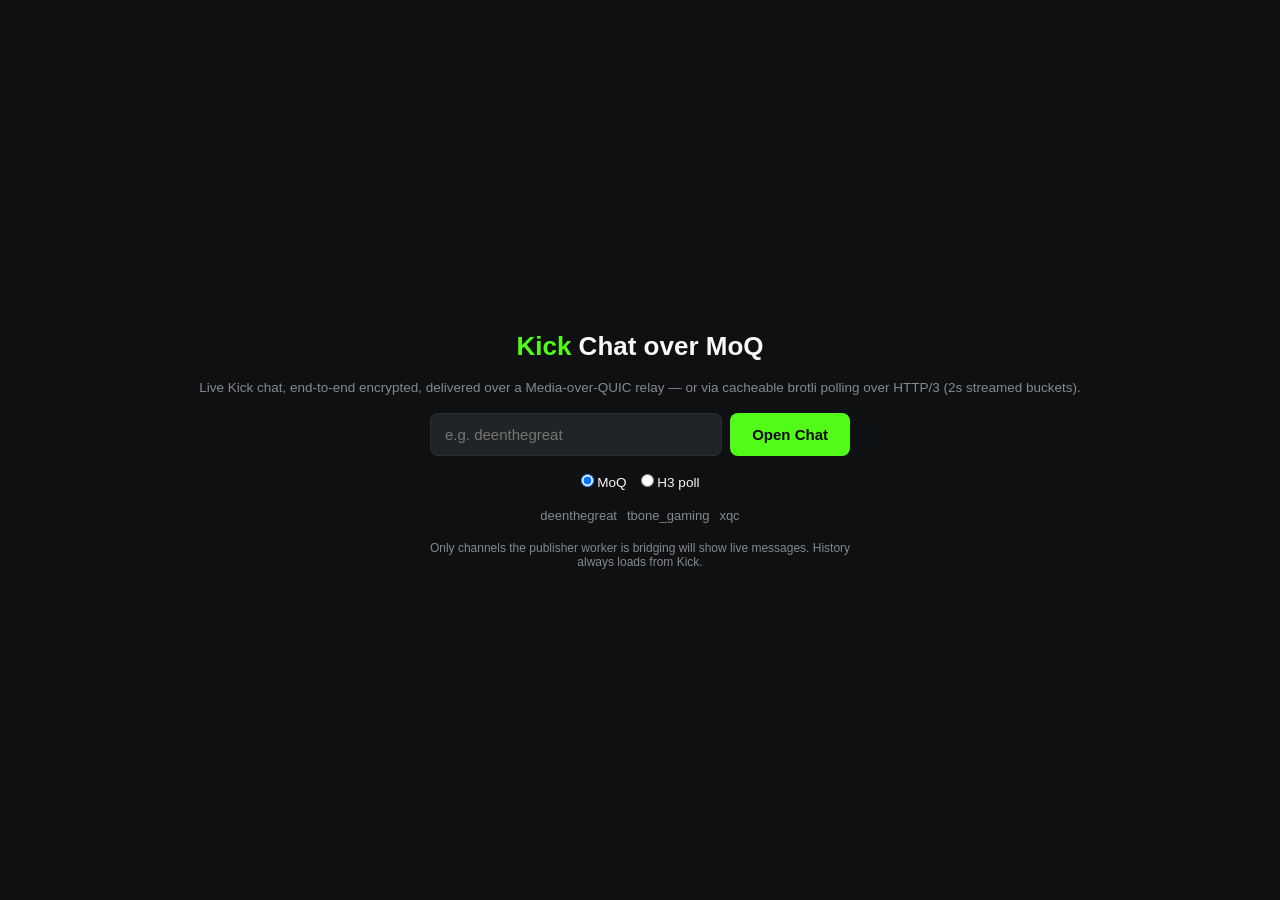
<file: index.html>
<!DOCTYPE html>
<html lang="en">
<head>
  <meta charset="UTF-8" />
  <meta name="viewport" content="width=device-width, initial-scale=1.0" />
  <title>Kick Chat over MoQ</title>
  <link rel="stylesheet" href="./style.css" />
  <link rel="icon" href="data:image/svg+xml,<svg xmlns='http://www.w3.org/2000/svg' viewBox='0 0 100 100'><rect width='100' height='100' rx='16' fill='%2353fc18'/><text x='50' y='72' font-size='64' font-weight='bold' text-anchor='middle' font-family='Arial' fill='%23000'>K</text></svg>" />
</head>
<body>
  <!-- Landing (shown when no ?channel= / #slug) -->
  <div id="landing" class="landing hidden">
    <h1><em>Kick</em> Chat over MoQ</h1>
    <p>Live Kick chat, end-to-end encrypted, delivered over a Media-over-QUIC relay — or via cacheable brotli polling over HTTP/3 (2s streamed buckets).</p>
    <form id="go">
      <input id="slug" type="text" placeholder="e.g. deenthegreat" autofocus autocomplete="off" spellcheck="false" />
      <button type="submit">Open Chat</button>
    </form>
    <div class="examples" style="gap:14px">
      <label style="cursor:pointer"><input type="radio" name="via" value="moq" checked /> MoQ</label>
      <label style="cursor:pointer"><input type="radio" name="via" value="poll" /> H3 poll</label>
    </div>
    <div class="examples">
      <a data-slug="deenthegreat">deenthegreat</a>
      <a data-slug="tbone_gaming">tbone_gaming</a>
      <a data-slug="xqc">xqc</a>
    </div>
    <p style="font-size:12px;max-width:440px;text-align:center">Only channels the publisher worker is bridging will show live messages. History always loads from Kick.</p>
  </div>

  <!-- Chat viewer (shown when a slug is present) -->
  <div id="app" class="hidden">
    <header id="chat-header">
      <span class="header-spacer"></span>
      <h1>Chat <span style="color:#53fc18;font-size:11px;vertical-align:2px">MoQ</span></h1>
      <button class="icon-btn" id="chatters-btn" title="Chatters">
        <svg width="20" height="20" viewBox="0 0 24 24" fill="currentColor"><path d="M9 11a4 4 0 1 0 0-8 4 4 0 0 0 0 8Zm0 2c-3.3 0-7 1.7-7 4v2a1 1 0 0 0 1 1h12a1 1 0 0 0 1-1v-2c0-2.3-3.7-4-7-4Zm8.5-2.5a3 3 0 1 0 0-6 3 3 0 0 0 0 6Zm.5 2c-.6 0-1.2.1-1.8.2 1.7 1 2.8 2.4 2.8 4.3V19h4a1 1 0 0 0 1-1v-1.5c0-2-3.3-4-6-4Z"/></svg>
      </button>
    </header>

    <div id="pinned-bar" class="hidden">
      <svg width="14" height="14" viewBox="0 0 24 24" fill="currentColor"><path d="M16 3a1 1 0 0 1 1 1v1l2 5h-4.3l-.7 9.3a1 1 0 0 1-2 0L11.3 10H7l2-5V4a1 1 0 0 1 1-1h6Z"/></svg>
      <div id="pinned-content"></div>
      <button class="icon-btn small" id="pinned-close" title="Dismiss">✕</button>
    </div>

    <main id="messages" aria-live="polite"></main>

    <button id="scroll-paused" class="hidden">
      <svg width="14" height="14" viewBox="0 0 24 24" fill="currentColor"><path d="M12 16.5 5 9.5l1.4-1.4 5.6 5.6 5.6-5.6L19 9.5l-7 7Z"/></svg>
      Chat paused due to scroll
    </button>

    <footer id="chat-footer">
      <div id="input-box">
        <svg class="identity-icon" width="20" height="20" viewBox="0 0 24 24" fill="currentColor"><path d="M12 2 4 5v6c0 5 3.4 9.4 8 11 4.6-1.6 8-6 8-11V5l-8-3Z"/></svg>
        <input id="chat-input" type="text" placeholder="Send a message" autocomplete="off" />
        <button class="icon-btn" id="emoji-btn" title="Emotes">
          <svg width="20" height="20" viewBox="0 0 24 24" fill="currentColor"><path d="M12 2a10 10 0 1 0 0 20 10 10 0 0 0 0-20Zm0 18a8 8 0 1 1 0-16 8 8 0 0 1 0 16ZM8.5 11a1.5 1.5 0 1 0 0-3 1.5 1.5 0 0 0 0 3Zm7 0a1.5 1.5 0 1 0 0-3 1.5 1.5 0 0 0 0 3Zm-8.2 3.2a1 1 0 0 1 1.4-.2 5.6 5.6 0 0 0 6.6 0 1 1 0 0 1 1.2 1.6 7.6 7.6 0 0 1-9 0 1 1 0 0 1-.2-1.4Z"/></svg>
        </button>
      </div>
      <div id="bottom-bar">
        <div id="status">
          <span id="status-dot"></span>
          <span id="status-text">Connecting…</span>
        </div>
        <div class="bottom-right">
          <button class="icon-btn" id="settings-btn" title="Settings">
            <svg width="18" height="18" viewBox="0 0 24 24" fill="currentColor"><path d="M19.4 13a7.8 7.8 0 0 0 0-2l2-1.5a.5.5 0 0 0 .1-.7l-2-3.4a.5.5 0 0 0-.6-.2l-2.4 1a7.6 7.6 0 0 0-1.7-1L14.5 2.6a.5.5 0 0 0-.5-.4h-4a.5.5 0 0 0-.5.4l-.3 2.6a7.6 7.6 0 0 0-1.7 1l-2.4-1a.5.5 0 0 0-.6.2l-2 3.4a.5.5 0 0 0 .1.7l2 1.5a7.8 7.8 0 0 0 0 2l-2 1.5a.5.5 0 0 0-.1.7l2 3.4c.1.2.4.3.6.2l2.4-1c.5.4 1.1.8 1.7 1l.3 2.6c0 .3.3.4.5.4h4c.3 0 .5-.2.5-.4l.3-2.6a7.6 7.6 0 0 0 1.7-1l2.4 1c.2.1.5 0 .6-.2l2-3.4a.5.5 0 0 0-.1-.7l-2-1.5ZM12 15.5a3.5 3.5 0 1 1 0-7 3.5 3.5 0 0 1 0 7Z"/></svg>
          </button>
          <button id="send-btn">Chat</button>
        </div>
      </div>
    </footer>
  </div>

  <script>
    // GitHub Pages has no path rewrites, so the slug comes from ?channel= or #slug.
    // ?via=poll switches to the cacheable-poll transport (streamed 2s brotli buckets over H3).
    const params = new URLSearchParams(location.search);
    const slug = (params.get('channel') || location.hash.replace(/^#/, '')).trim();
    const viaPoll = params.get('via') === 'poll';
    if (slug) {
      document.getElementById('app').classList.remove('hidden');
      if (viaPoll) {
        const badge = document.querySelector('#chat-header h1 span');
        badge.textContent = 'H3 POLL';
        badge.style.color = '#ff9d00';
      }
      const s = document.createElement('script');
      s.type = 'module';
      s.src = viaPoll ? './poll-viewer.js' : './moq-viewer.js';
      document.body.appendChild(s);
    } else {
      const l = document.getElementById('landing');
      l.classList.remove('hidden');
      const via = () => (l.querySelector('input[name="via"]:checked')?.value === 'poll' ? '&via=poll' : '');
      const go = (v) => { const x = v.trim().toLowerCase().replace(/^https?:\/\/(www\.)?kick\.com\//, '').split('/')[0]; if (x) location.search = '?channel=' + encodeURIComponent(x) + via(); };
      document.getElementById('go').addEventListener('submit', (e) => { e.preventDefault(); go(document.getElementById('slug').value); });
      for (const a of l.querySelectorAll('.examples a')) a.addEventListener('click', () => go(a.dataset.slug));
    }
  </script>
</body>
</html>
</file>
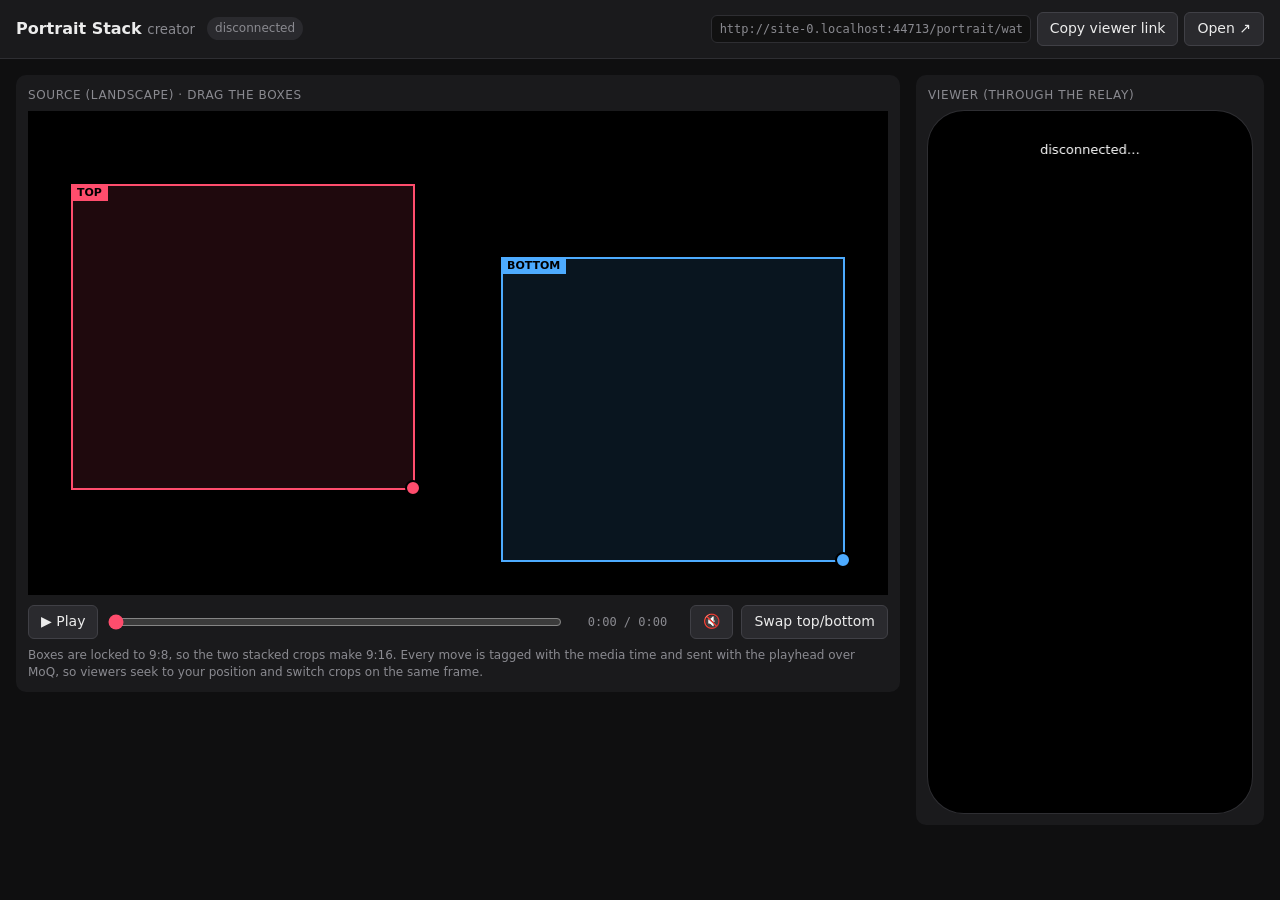
<file: portrait/index.html>
<!doctype html>
<html lang="en">
<head>
<meta charset="utf-8">
<link rel="icon" href="data:image/svg+xml,%3Csvg xmlns=%22http://www.w3.org/2000/svg%22 viewBox=%220 0 9 16%22%3E%3Crect width=%229%22 height=%227.8%22 fill=%22%23ff4d6d%22/%3E%3Crect y=%228.2%22 width=%229%22 height=%227.8%22 fill=%22%234dabff%22/%3E%3C/svg%3E">
<meta name="viewport" content="width=device-width, initial-scale=1">
<title>Portrait Stack · Creator</title>
  <script type="module" crossorigin src="./assets/main-CgynslPi.js"></script>
  <link rel="modulepreload" crossorigin href="./assets/shared-XquFmhTq.js">
  <link rel="stylesheet" crossorigin href="./assets/main-D-KilgWo.css">
</head>
<body>
<header>
	<h1>Portrait Stack <small>creator</small></h1>
	<span id="status" class="status">connecting…</span>
	<div class="share">
		<input id="share-url" readonly>
		<button id="copy">Copy viewer link</button>
		<a id="open-viewer" target="_blank" rel="noopener">Open ↗</a>
	</div>
</header>

<main>
	<section class="pane source">
		<h2>Source (landscape) · drag the boxes</h2>
		<div id="stage" class="stage">
			<video id="video" crossorigin="anonymous" playsinline muted></video>
			<div class="box top" data-slot="top"><span>TOP</span><i class="handle"></i></div>
			<div class="box bottom" data-slot="bottom"><span>BOTTOM</span><i class="handle"></i></div>
		</div>
		<div class="toolbar">
			<button id="play">▶ Play</button>
			<input id="seek" type="range" min="0" max="0" step="0.1" value="0">
			<span id="time" class="time">0:00 / 0:00</span>
			<button id="mute">🔇</button>
			<button id="swap">Swap top/bottom</button>
		</div>
		<p class="hint">
			Boxes are locked to 9:8, so the two stacked crops make 9:16. Every move is tagged with the media time
			and sent with the playhead over MoQ, so viewers seek to your position and switch crops on the same frame.
		</p>
	</section>

	<section class="pane phone">
		<h2>Viewer (through the relay)</h2>
		<div class="phone-frame"><iframe id="viewer" title="Viewer preview" allow="autoplay"></iframe></div>
	</section>
</main>

</body>
</html>
</file>
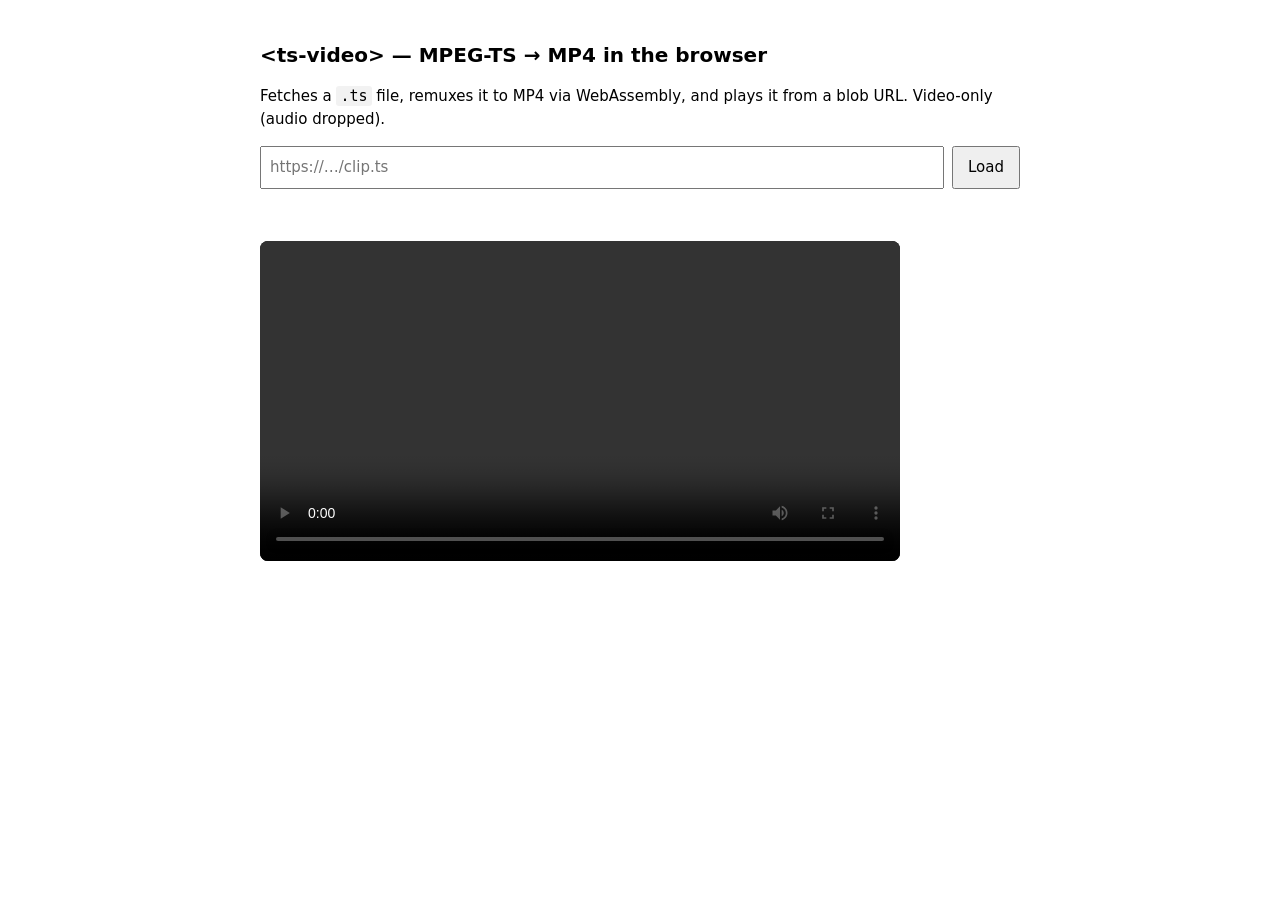
<file: ts/index.html>
<!doctype html>
<html lang="en">
<head>
  <meta charset="utf-8" />
  <meta name="viewport" content="width=device-width, initial-scale=1" />
  <title>ts-video demo</title>
  <style>
    body { font: 15px/1.5 system-ui, sans-serif; max-width: 760px; margin: 40px auto; padding: 0 16px; }
    h1 { font-size: 20px; }
    ts-video { width: 100%; max-width: 640px; border-radius: 8px; overflow: hidden; }
    .row { display: flex; gap: 8px; margin: 16px 0; }
    input { flex: 1; padding: 8px; font: inherit; }
    button { padding: 8px 14px; font: inherit; }
    #status { color: #666; min-height: 1.4em; }
    code { background: #f2f2f2; padding: 1px 4px; border-radius: 3px; }
  </style>
</head>
<body>
  <h1>&lt;ts-video&gt; — MPEG-TS → MP4 in the browser</h1>
  <p>Fetches a <code>.ts</code> file, remuxes it to MP4 via WebAssembly, and plays it from a blob URL. Video-only (audio dropped).</p>

  <div class="row">
    <input id="url" placeholder="https://…/clip.ts" />
    <button id="go">Load</button>
  </div>
  <p id="status"></p>

  <ts-video id="player" controls autoplay muted loop playsinline></ts-video>

  <script type="module">
    import './ts-video.js';

    const player = document.getElementById('player');
    const status = document.getElementById('status');
    const url = document.getElementById('url');

    player.addEventListener('tsloadstart', (e) => { status.textContent = 'Fetching + remuxing ' + e.detail.src + ' …'; });
    player.addEventListener('tsready',     (e) => { status.textContent = 'Playing — MP4 is ' + e.detail.bytes.toLocaleString() + ' bytes'; });
    player.addEventListener('tserror',     (e) => { status.textContent = 'Error: ' + e.detail.error.message; });

    function play(src, { push = true } = {}) {
      src = src.trim();
      if (!src) return;
      url.value = src;
      player.setAttribute('src', src);
      // reflect into the URL so the page is shareable
      const share = new URL(location.href);
      share.searchParams.set('src', src);
      history[push ? 'pushState' : 'replaceState'](null, '', share);
    }

    document.getElementById('go').addEventListener('click', () => play(url.value));
    url.addEventListener('keydown', (e) => { if (e.key === 'Enter') play(url.value); });
    // back/forward between shared links
    addEventListener('popstate', () => {
      const s = new URLSearchParams(location.search).get('src');
      if (s) play(s, { push: false });
    });

    // populate + auto-play from ?src= (shared link)
    const initial = new URLSearchParams(location.search).get('src');
    if (initial) play(initial, { push: false });
  </script>
</body>
</html>
</file>
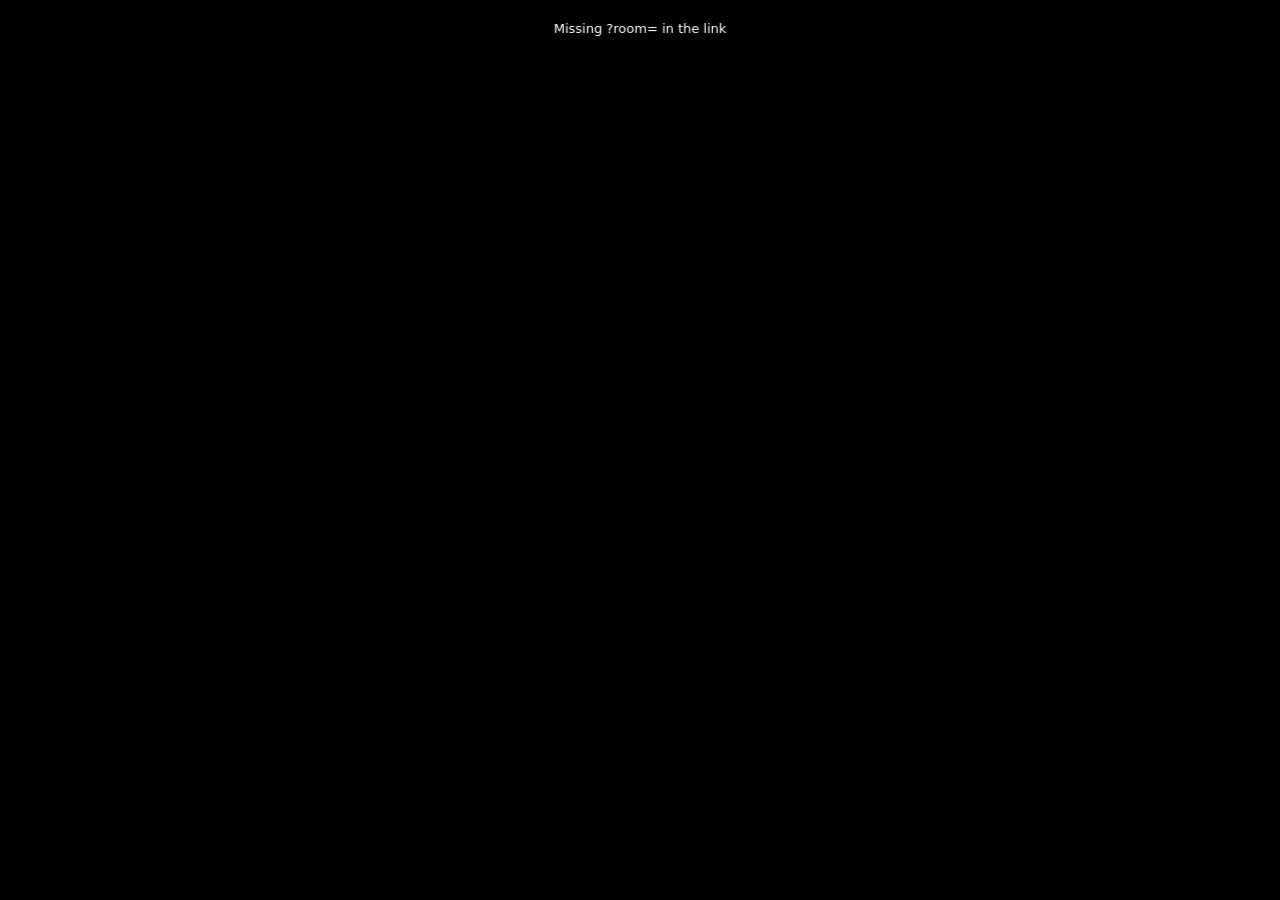
<file: portrait/watch.html>
<!doctype html>
<html lang="en">
<head>
<meta charset="utf-8">
<link rel="icon" href="data:image/svg+xml,%3Csvg xmlns=%22http://www.w3.org/2000/svg%22 viewBox=%220 0 9 16%22%3E%3Crect width=%229%22 height=%227.8%22 fill=%22%23ff4d6d%22/%3E%3Crect y=%228.2%22 width=%229%22 height=%227.8%22 fill=%22%234dabff%22/%3E%3C/svg%3E">
<meta name="viewport" content="width=device-width, initial-scale=1, viewport-fit=cover">
<meta name="theme-color" content="#000000">
<meta name="apple-mobile-web-app-capable" content="yes">
<title>Portrait Stack</title>
<style>
	html, body { margin: 0; height: 100%; background: #000; color: #fff; overflow: hidden; }
	body {
		font: 14px/1.4 system-ui, sans-serif;
		display: grid; place-items: center;
		height: 100dvh;
		padding: env(safe-area-inset-top) env(safe-area-inset-right) env(safe-area-inset-bottom) env(safe-area-inset-left);
		box-sizing: border-box;
		-webkit-user-select: none; user-select: none;
		-webkit-tap-highlight-color: transparent;
	}
	#out {
		display: block;
		aspect-ratio: 9 / 16;
		width: min(100%, calc((100dvh - env(safe-area-inset-top) - env(safe-area-inset-bottom)) * 9 / 16));
		background: #000;
	}
	/* Kept in the DOM and "visible" so mobile browsers keep decoding it; we only draw from it. */
	#video { position: fixed; width: 2px; height: 2px; opacity: 0; pointer-events: none; left: 0; top: 0; }
	.overlay {
		position: fixed; left: 50%; transform: translateX(-50%);
		padding: 8px 14px; border-radius: 99px; background: rgba(0, 0, 0, .6);
		backdrop-filter: blur(8px); -webkit-backdrop-filter: blur(8px);
		font-size: 13px; white-space: nowrap;
	}
	#status { top: calc(12px + env(safe-area-inset-top)); }
	#status.live::before { content: "● "; color: #ff3b5c; }
	#tap { bottom: calc(20px + env(safe-area-inset-bottom)); border: 0; color: #fff; font: inherit; font-size: 15px; padding: 12px 20px; }
	[hidden] { display: none !important; }
</style>
  <script type="module" crossorigin src="./assets/watch-CTiJ2b1A.js"></script>
  <link rel="modulepreload" crossorigin href="./assets/shared-XquFmhTq.js">
</head>
<body>
	<canvas id="out" width="1080" height="1920"></canvas>
	<video id="video" crossorigin="anonymous" playsinline muted autoplay></video>
	<div id="status" class="overlay">connecting…</div>
	<button id="tap" class="overlay" hidden>Tap for sound 🔊</button>
</body>
</html>
</file>
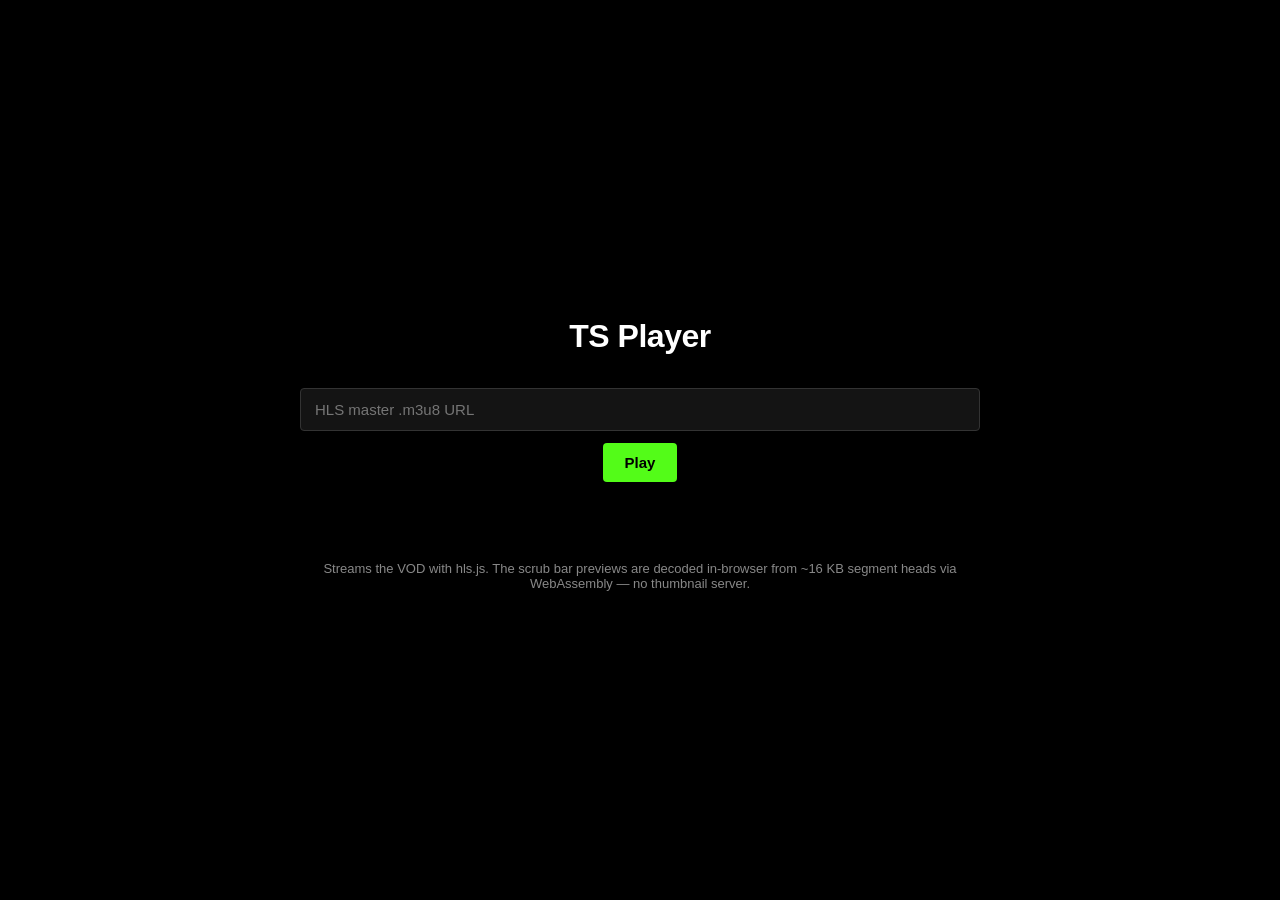
<file: ts/player.html>
<!doctype html>
<html lang="en">
<head>
  <meta charset="utf-8" />
  <meta name="viewport" content="width=device-width, initial-scale=1" />
  <title>ts player</title>
  <script src="./lib/hls.min.js"></script>
  <style>
    :root { --kick: #53fc18; }
    * { box-sizing: border-box; }
    html, body { margin: 0; height: 100%; background: #000; color: #fff;
      font-family: 'Helvetica Neue', Helvetica, Arial, sans-serif; }

    /* URL loader (hidden once playing) */
    #loader { position: fixed; z-index: 30; inset: 0; display: flex; flex-direction: column;
      align-items: center; justify-content: center; gap: 12px; background: #000; padding: 24px; }
    #loader.hidden { display: none; }
    #loader input { width: min(680px, 92vw); padding: 12px 14px; font-size: 15px; border-radius: 4px;
      border: 1px solid #333; background: #141414; color: #fff; }
    #loader button { padding: 11px 22px; font-size: 15px; font-weight: 700; border: 0; border-radius: 4px;
      background: var(--kick); color: #000; cursor: pointer; }
    #loader p { color: #888; font-size: 13px; max-width: 680px; text-align: center; }
    #status { color: #e87c7c; min-height: 1.2em; }

    /* stage */
    #player { position: fixed; inset: 0; background: #000; overflow: hidden; cursor: default; }
    #player.idle { cursor: none; }
    #player.idle .controls, #player.idle .topbar { opacity: 0; pointer-events: none; }
    video { width: 100%; height: 100%; object-fit: contain; background: #000; display: block; }

    /* gradient overlays */
    .topbar, .controls { position: absolute; left: 0; right: 0; padding: 22px 28px;
      transition: opacity .25s ease; z-index: 10; }
    .topbar { top: 0; background: linear-gradient(#000b, #0000); }
    .topbar .title { font-size: 20px; font-weight: 700; text-shadow: 0 1px 4px #000; }
    .controls { bottom: 0; background: linear-gradient(#0000, #000d 70%); padding-top: 60px; }

    /* center overlays */
    .center { position: absolute; inset: 0; display: flex; align-items: center; justify-content: center;
      z-index: 9; pointer-events: none; }
    .big-play { width: 84px; height: 84px; border-radius: 50%; background: #000a; border: 2px solid #fff9;
      display: none; align-items: center; justify-content: center; cursor: pointer; pointer-events: auto;
      transition: transform .12s ease, background .12s; }
    .big-play:hover { transform: scale(1.06); background: #000c; }
    #player.paused .big-play { display: flex; }
    .spinner { width: 56px; height: 56px; border: 4px solid #fff3; border-top-color: #fff;
      border-radius: 50%; display: none; animation: spin 1s linear infinite; }
    #player.buffering:not(.paused) .spinner { display: block; }
    @keyframes spin { to { transform: rotate(360deg); } }

    /* scrub bar */
    .scrub { position: relative; height: 16px; display: flex; align-items: center; cursor: pointer;
      margin-bottom: 6px; touch-action: none; }
    .scrub .track { position: absolute; left: 0; right: 0; height: 4px; border-radius: 2px;
      background: #ffffff40; transition: height .1s ease; }
    .scrub:hover .track { height: 6px; }
    .buffered, .played { position: absolute; left: 0; height: 4px; border-radius: 2px; transition: height .1s ease; }
    .scrub:hover .buffered, .scrub:hover .played { height: 6px; }
    .buffered { background: #ffffff55; }
    .played { background: var(--kick); width: 0; }
    .knob { position: absolute; left: 0; width: 13px; height: 13px; margin-left: -6.5px; border-radius: 50%;
      background: var(--kick); transform: scale(0); transition: transform .1s ease; }
    .scrub:hover .knob { transform: scale(1); }

    /* hover thumbnail preview */
    .thumb { position: absolute; bottom: 26px; transform: translateX(-50%); display: none;
      background: #000; border: 2px solid #fff; border-radius: 5px; overflow: hidden;
      box-shadow: 0 6px 24px #000a; pointer-events: none; width: 284px; }
    .thumb img { display: block; width: 284px; height: 160px; object-fit: cover; background: #1a1a1a; }
    .thumb .t { position: absolute; bottom: 4px; left: 0; right: 0; text-align: center;
      font-size: 13px; font-weight: 700; text-shadow: 0 1px 3px #000; }

    /* button row */
    .btns { display: flex; align-items: center; gap: 20px; }
    .btns .spacer { flex: 1; }
    .btns .time { font-size: 14px; font-variant-numeric: tabular-nums; color: #eee; }
    .btns .time .sep { color: #888; margin: 0 4px; }
    button.icon { background: none; border: 0; padding: 0; color: #fff; cursor: pointer; line-height: 0;
      opacity: .92; transition: transform .1s ease, opacity .1s; }
    button.icon:hover { transform: scale(1.12); opacity: 1; }
    button.icon svg { width: 26px; height: 26px; fill: currentColor; }
    /* icon state toggles */
    #player:not(.paused) .i-play, #player.paused .i-pause { display: none; }
    #player:not(.muted) .i-muted, #player.muted .i-vol { display: none; }
  </style>
</head>
<body>
  <!-- URL loader -->
  <div id="loader">
    <h1 style="font-weight:800;letter-spacing:-.5px">TS Player</h1>
    <input id="url" type="text" placeholder="HLS master .m3u8 URL" />
    <button id="go">Play</button>
    <p id="status"></p>
    <p>Streams the VOD with hls.js. The scrub bar previews are decoded in-browser from ~16&nbsp;KB segment heads via WebAssembly — no thumbnail server.</p>
  </div>

  <!-- player -->
  <div id="player" hidden>
    <video id="video" playsinline></video>

    <div class="topbar"><div class="title" id="title"></div></div>

    <div class="center">
      <div class="spinner"></div>
      <div class="big-play" id="bigPlay" title="Play/Pause">
        <svg viewBox="0 0 24 24" width="38" height="38" fill="#fff"><path class="i-play" d="M8 5v14l11-7z"/><g class="i-pause"><rect x="6" y="5" width="4" height="14"/><rect x="14" y="5" width="4" height="14"/></g></svg>
      </div>
    </div>

    <div class="controls">
      <div class="scrub" id="scrub">
        <div class="track"></div>
        <div class="buffered" id="buffered"></div>
        <div class="played" id="played"></div>
        <div class="knob" id="knob"></div>
        <div class="thumb" id="thumb"><img id="thumbImg" alt=""><div class="t" id="thumbTime"></div></div>
      </div>

      <div class="btns">
        <button class="icon" id="play" title="Play/Pause (space)">
          <svg viewBox="0 0 24 24"><path class="i-play" d="M8 5v14l11-7z"/><g class="i-pause"><rect x="6" y="5" width="4" height="14"/><rect x="14" y="5" width="4" height="14"/></g></svg>
        </button>
        <button class="icon" id="back10" title="Back 10s">
          <svg viewBox="0 0 24 24"><path d="M12 5V1L7 6l5 5V7a6 6 0 1 1-6 6H4a8 8 0 1 0 8-8z"/></svg>
        </button>
        <button class="icon" id="fwd10" title="Forward 10s">
          <svg viewBox="0 0 24 24"><path d="M12 5V1l5 5-5 5V7a6 6 0 1 0 6 6h2a8 8 0 1 1-8-8z"/></svg>
        </button>
        <button class="icon" id="mute" title="Mute (m)">
          <svg viewBox="0 0 24 24"><g class="i-vol"><path d="M3 9v6h4l5 5V4L7 9H3z"/><path d="M16 7.5a5 5 0 0 1 0 9v-2a3 3 0 0 0 0-5v-2z"/></g><g class="i-muted"><path d="M3 9v6h4l5 5V4L7 9H3z"/><path d="M19 12l3-3-1.4-1.4L18 10.2 15.4 7.6 14 9l2.6 3L14 15l1.4 1.4L18 13.8l2.6 2.6L22 15z"/></g></svg>
        </button>
        <div class="time"><span id="cur">0:00</span><span class="sep">/</span><span id="dur">0:00</span></div>
        <div class="spacer"></div>
        <button class="icon" id="fs" title="Fullscreen (f)">
          <svg viewBox="0 0 24 24"><path d="M7 14H5v5h5v-2H7v-3zm-2-4h2V7h3V5H5v5zm12 7h-3v2h5v-5h-2v3zM14 5v2h3v3h2V5h-5z"/></svg>
        </button>
      </div>
    </div>
  </div>

  <script type="module">
    import { createPlayer } from './player.js';

    const start = (url) => {
      document.getElementById('loader').classList.add('hidden');
      document.getElementById('player').hidden = false;
      let title = 'HLS VOD';
      try { title = decodeURIComponent(new URL(url).pathname.split('/').filter(Boolean).slice(0, 2).join(' · ')) || title; } catch {}
      createPlayer(url, { title });
      const share = new URL(location.href);
      share.searchParams.set('src', url);
      history.replaceState(null, '', share);
    };

    document.getElementById('go').addEventListener('click', () => {
      const u = document.getElementById('url').value.trim();
      if (u) start(u);
    });
    document.getElementById('url').addEventListener('keydown', (e) => { if (e.key === 'Enter') document.getElementById('go').click(); });

    const initial = new URLSearchParams(location.search).get('src');
    if (initial) { document.getElementById('url').value = initial; start(initial); }
  </script>
</body>
</html>
</file>
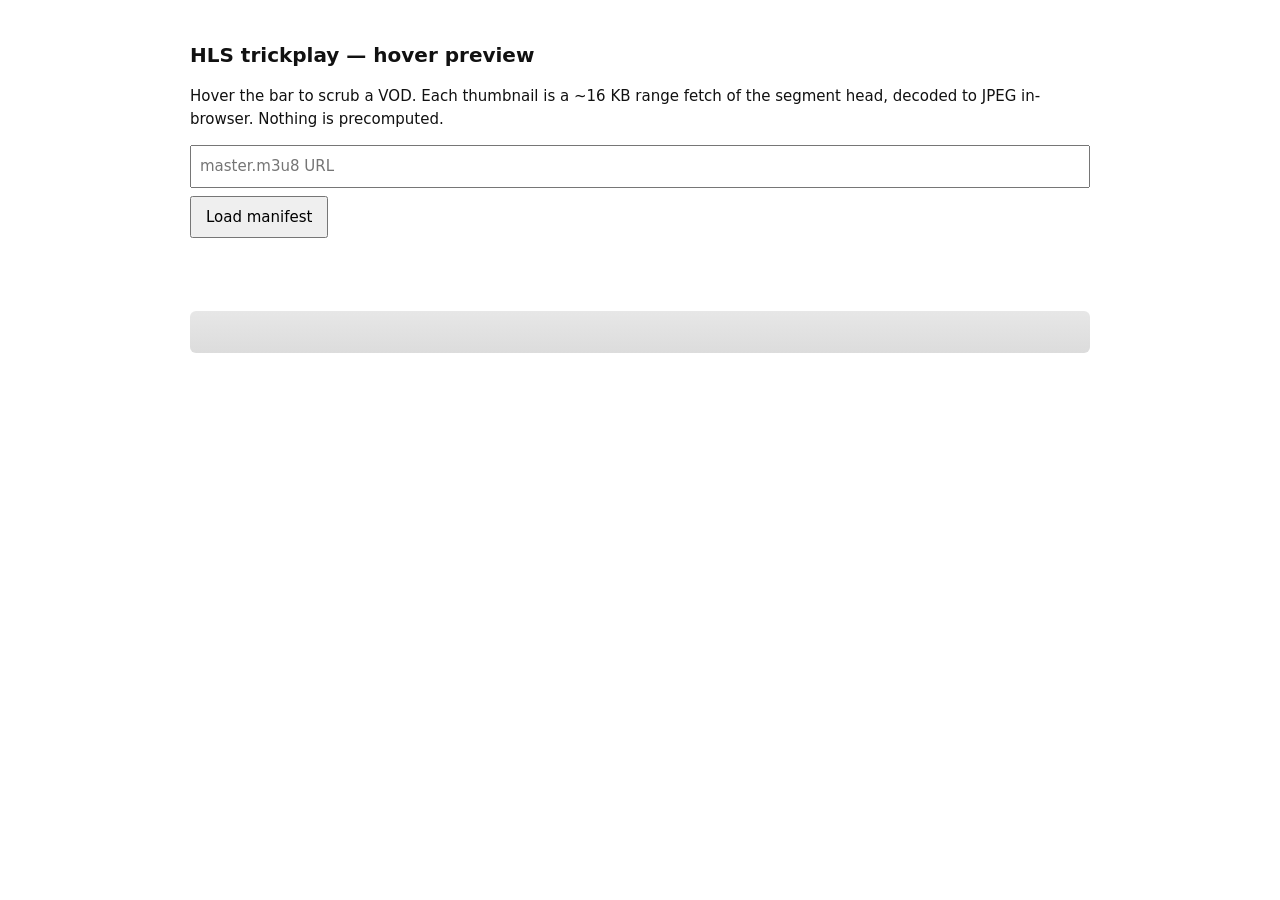
<file: ts/trickplay.html>
<!doctype html>
<html lang="en">
<head>
  <meta charset="utf-8" />
  <meta name="viewport" content="width=device-width, initial-scale=1" />
  <title>HLS trickplay — hover preview</title>
  <style>
    body { font: 15px/1.5 system-ui, sans-serif; max-width: 900px; margin: 40px auto; padding: 0 16px; color: #111; }
    h1 { font-size: 20px; }
    input[type=text] { width: 100%; padding: 8px; font: inherit; box-sizing: border-box; }
    button { padding: 8px 14px; font: inherit; margin-top: 8px; }
    #meta { color: #666; margin: 12px 0; min-height: 1.4em; }

    /* seek bar */
    #bar {
      position: relative; height: 42px; margin: 40px 0 8px;
      background: linear-gradient(#e7e7e7, #dcdcdc); border-radius: 6px; cursor: pointer;
      user-select: none;
    }
    #played { position: absolute; left: 0; top: 0; bottom: 0; width: 0; background: #22aa55aa; border-radius: 6px 0 0 6px; }
    #cursor { position: absolute; top: -4px; bottom: -4px; width: 2px; background: #cc2222; display: none; pointer-events: none; }

    /* floating preview */
    #preview {
      position: absolute; bottom: 54px; transform: translateX(-50%);
      display: none; pointer-events: none;
      background: #000; border: 2px solid #fff; border-radius: 6px;
      box-shadow: 0 6px 20px #0006; overflow: hidden; width: 284px;
    }
    #preview img { display: block; width: 284px; height: 160px; object-fit: cover; background: #222; }
    #preview .t { position: absolute; bottom: 0; left: 0; right: 0; text-align: center;
      font: 600 13px/1.6 system-ui; color: #fff; background: #000a; }
    #preview.loading img { opacity: .35; }
    code { background: #f2f2f2; padding: 1px 4px; border-radius: 3px; }
  </style>
</head>
<body>
  <h1>HLS trickplay — hover preview</h1>
  <p>Hover the bar to scrub a VOD. Each thumbnail is a ~16&nbsp;KB range fetch of the segment head, decoded to JPEG in-browser. Nothing is precomputed.</p>

  <input type="text" id="url" placeholder="master.m3u8 URL" />
  <button id="go">Load manifest</button>
  <p id="meta"></p>

  <div id="bar">
    <div id="played"></div>
    <div id="cursor"></div>
    <div id="preview"><img id="pimg" alt=""><div class="t" id="ptime"></div></div>
  </div>

  <script type="module">
    import { openTrickplay, formatTime } from './trickplay.js';

    const el = (id) => document.getElementById(id);
    const bar = el('bar'), preview = el('preview'), pimg = el('pimg'), ptime = el('ptime'), cursor = el('cursor');
    let tp = null, hoverToken = 0;

    async function load(url) {
      el('meta').textContent = 'Loading manifest…';
      try {
        tp = await openTrickplay(url, { headBytes: 16 * 1024 });
        const v = tp.variant;
        el('meta').textContent =
          `${tp.segmentCount} segments · ${formatTime(tp.totalDuration)} total` +
          (v ? ` · sampling ${v.resolution || v.bandwidth + 'bps'} (lowest rung)` : '');
        // reflect in URL for sharing
        const share = new URL(location.href);
        share.searchParams.set('src', url);
        history.replaceState(null, '', share);
      } catch (e) {
        el('meta').textContent = 'Error: ' + e.message;
        tp = null;
      }
    }

    function timeFromEvent(e) {
      const r = bar.getBoundingClientRect();
      const frac = Math.min(1, Math.max(0, (e.clientX - r.left) / r.width));
      return { frac, seconds: frac * (tp?.totalDuration ?? 0) };
    }

    bar.addEventListener('mousemove', async (e) => {
      if (!tp) return;
      const { frac, seconds } = timeFromEvent(e);
      const r = bar.getBoundingClientRect();
      const x = frac * r.width;
      cursor.style.display = 'block';
      cursor.style.left = x + 'px';
      preview.style.display = 'block';
      // clamp preview box within the bar width
      preview.style.left = Math.min(Math.max(x, 144), r.width - 144) + 'px';
      ptime.textContent = formatTime(seconds);

      const token = ++hoverToken;
      preview.classList.add('loading');
      tp.prefetchAround(seconds, 1);
      try {
        const src = await tp.thumbUrlAt(seconds);
        if (token !== hoverToken) return;      // a newer hover superseded this one
        pimg.src = src;
        preview.classList.remove('loading');
      } catch {
        if (token === hoverToken) preview.classList.remove('loading');
      }
    });

    bar.addEventListener('mouseleave', () => {
      hoverToken++;
      preview.style.display = 'none';
      cursor.style.display = 'none';
    });

    el('go').addEventListener('click', () => { if (el('url').value.trim()) load(el('url').value.trim()); });
    el('url').addEventListener('keydown', (e) => { if (e.key === 'Enter') el('go').click(); });

    // shareable ?src=
    const initial = new URLSearchParams(location.search).get('src');
    if (initial) { el('url').value = initial; load(initial); }
  </script>
</body>
</html>
</file>
<file: style.css>
:root {
  --bg: #0e1011;
  --bg-elevated: #1c1f21;
  --bg-input: #202426;
  --border: #2b2f31;
  --text: #f7f8f8;
  --text-muted: #85898f;
  --green: #53fc18;
}

* { box-sizing: border-box; margin: 0; padding: 0; }

html, body, #app { height: 100%; }

body {
  background: var(--bg);
  color: var(--text);
  font-family: Inter, -apple-system, BlinkMacSystemFont, "Segoe UI", Roboto, sans-serif;
  font-size: 13.5px;
  overflow: hidden;
}

#app { display: flex; flex-direction: column; position: relative; }

/* ---------- header ---------- */
#chat-header {
  display: flex;
  align-items: center;
  justify-content: space-between;
  height: 44px;
  padding: 0 12px;
  border-bottom: 1px solid var(--border);
  flex-shrink: 0;
}
#chat-header h1 { font-size: 15px; font-weight: 700; }
.header-spacer { width: 32px; }

.icon-btn {
  display: inline-flex;
  align-items: center;
  justify-content: center;
  width: 32px;
  height: 32px;
  border: none;
  border-radius: 6px;
  background: transparent;
  color: var(--text-muted);
  cursor: pointer;
}
.icon-btn:hover { background: var(--bg-elevated); color: var(--text); }
.icon-btn.small { width: 22px; height: 22px; font-size: 11px; }

/* ---------- pinned message ---------- */
#pinned-bar {
  display: flex;
  align-items: flex-start;
  gap: 8px;
  margin: 8px 10px 0;
  padding: 8px 10px;
  background: var(--bg-elevated);
  border: 1px solid var(--border);
  border-radius: 8px;
  color: var(--text-muted);
  flex-shrink: 0;
}
#pinned-bar svg { margin-top: 2px; flex-shrink: 0; }
#pinned-content { flex: 1; color: var(--text); max-height: 60px; overflow: hidden; }
#pinned-content .u { font-weight: 600; }

/* ---------- messages ---------- */
#messages {
  flex: 1;
  overflow-y: auto;
  overflow-x: hidden;
  padding: 6px 0;
  overscroll-behavior: contain;
}
#messages::-webkit-scrollbar { width: 8px; }
#messages::-webkit-scrollbar-thumb { background: #3a3e41; border-radius: 4px; }

.msg {
  padding: 3px 14px;
  line-height: 1.55;
  word-wrap: break-word;
  overflow-wrap: anywhere;
}
.msg:hover { background: #17191b; }

.msg .reply-line {
  display: flex;
  align-items: center;
  gap: 5px;
  color: var(--text-muted);
  font-size: 12px;
  white-space: nowrap;
  overflow: hidden;
  text-overflow: ellipsis;
  margin-bottom: 1px;
}
.msg .reply-line svg { flex-shrink: 0; }
.msg .reply-line span { overflow: hidden; text-overflow: ellipsis; }

.badge {
  height: 16px;
  width: 16px;
  vertical-align: -3px;
  margin-right: 4px;
  border-radius: 2px;
}

.uname { font-weight: 700; cursor: pointer; }
.uname:hover { text-decoration: underline; }

.emote {
  height: 28px;
  vertical-align: middle;
  margin: -5px 1px;
}

.msg a { color: #9ecbff; }

.msg.deleted .body-text { color: var(--text-muted); text-decoration: line-through; }

.msg.system {
  color: var(--text-muted);
  font-style: italic;
  font-size: 12.5px;
}

.mention {
  background: rgba(83, 252, 24, 0.16);
  border-radius: 4px;
  padding: 0 3px;
  font-weight: 600;
}

/* ---------- paused pill ---------- */
#scroll-paused {
  position: absolute;
  bottom: 118px;
  left: 50%;
  transform: translateX(-50%);
  display: flex;
  align-items: center;
  gap: 6px;
  padding: 7px 14px;
  border: none;
  border-radius: 999px;
  background: rgba(32, 36, 38, 0.95);
  color: var(--text);
  font-size: 12.5px;
  font-weight: 600;
  cursor: pointer;
  box-shadow: 0 2px 10px rgba(0, 0, 0, 0.5);
  z-index: 5;
}
#scroll-paused:hover { background: #2b2f31; }

/* ---------- footer ---------- */
#chat-footer {
  flex-shrink: 0;
  padding: 8px 10px 10px;
  border-top: 1px solid var(--border);
}

#input-box {
  display: flex;
  align-items: center;
  gap: 6px;
  background: var(--bg-input);
  border: 1px solid var(--border);
  border-radius: 8px;
  padding: 4px 6px 4px 10px;
}
#input-box:focus-within { border-color: #4c5155; }
#input-box .identity-icon { color: var(--text-muted); flex-shrink: 0; }

#chat-input {
  flex: 1;
  background: transparent;
  border: none;
  outline: none;
  color: var(--text);
  font-size: 13.5px;
  font-family: inherit;
  min-width: 0;
  padding: 8px 0;
}
#chat-input::placeholder { color: var(--text-muted); }

#bottom-bar {
  display: flex;
  align-items: center;
  justify-content: space-between;
  margin-top: 8px;
}

#status { display: flex; align-items: center; gap: 6px; color: var(--text-muted); font-size: 12.5px; }
#status-dot {
  width: 8px;
  height: 8px;
  border-radius: 50%;
  background: #f6b23c;
}
#status-dot.live { background: var(--green); }
#status-dot.dead { background: #e0453a; }

.bottom-right { display: flex; align-items: center; gap: 8px; }

#send-btn {
  background: var(--green);
  color: #0a0a0a;
  border: none;
  border-radius: 8px;
  padding: 8px 18px;
  font-size: 13.5px;
  font-weight: 700;
  font-family: inherit;
  cursor: pointer;
}
#send-btn:hover { filter: brightness(1.1); }

.hidden { display: none !important; }

/* ---------- landing page ---------- */
.landing {
  height: 100%;
  display: flex;
  flex-direction: column;
  align-items: center;
  justify-content: center;
  gap: 18px;
  padding: 20px;
}
.landing h1 { font-size: 26px; }
.landing h1 em { color: var(--green); font-style: normal; }
.landing p { color: var(--text-muted); }
.landing form { display: flex; gap: 8px; width: 100%; max-width: 420px; }
.landing input {
  flex: 1;
  background: var(--bg-input);
  border: 1px solid var(--border);
  border-radius: 8px;
  color: var(--text);
  font-size: 15px;
  font-family: inherit;
  padding: 12px 14px;
  outline: none;
}
.landing input:focus { border-color: var(--green); }
.landing button {
  background: var(--green);
  color: #0a0a0a;
  border: none;
  border-radius: 8px;
  padding: 12px 22px;
  font-size: 15px;
  font-weight: 700;
  font-family: inherit;
  cursor: pointer;
}
.landing .examples { display: flex; gap: 10px; }
.landing .examples a { color: var(--text-muted); font-size: 13px; }
.landing .examples a:hover { color: var(--green); }
</file>
<file: portrait/assets/main-D-KilgWo.css>
:root{--bg: #0f0f10;--panel: #1a1a1c;--line: #2e2e32;--fg: #ececec;--muted: #8a8a90;--top: #ff4d6d;--bottom: #4dabff;--live: #2ecc71}*{box-sizing:border-box}body{margin:0;background:var(--bg);color:var(--fg);font:14px/1.4 system-ui,sans-serif}header{display:flex;flex-wrap:wrap;align-items:center;gap:12px;padding:12px 16px;background:var(--panel);border-bottom:1px solid var(--line)}h1{margin:0;font-size:16px}h1 small{color:var(--muted);font-weight:400}button,.share a{background:#2a2a2e;color:var(--fg);border:1px solid #404046;border-radius:6px;padding:6px 12px;cursor:pointer;font:inherit;text-decoration:none}button:hover,.share a:hover{background:#36363b}button.active{border-color:var(--live)}.status{font-size:12px;padding:3px 8px;border-radius:99px;background:#2a2a2e;color:var(--muted)}.status.live{background:#2ecc7126;color:var(--live)}.share{display:flex;gap:6px;margin-left:auto;align-items:center}.share input{width:320px;max-width:40vw;background:#111;color:var(--muted);border:1px solid var(--line);border-radius:6px;padding:6px 8px;font:12px ui-monospace,monospace}main{display:flex;gap:16px;padding:16px;align-items:flex-start}.pane{background:var(--panel);border-radius:10px;padding:12px}.pane h2{margin:0 0 8px;font-size:12px;font-weight:500;color:var(--muted);text-transform:uppercase;letter-spacing:.05em}.source{flex:1;min-width:0}.stage{position:relative;background:#000;aspect-ratio:16 / 9;user-select:none;touch-action:none;overflow:hidden}.stage video{display:block;width:100%;height:100%}.box{position:absolute;border:2px solid;cursor:move}.box span{position:absolute;top:-2px;left:-2px;padding:1px 6px;font-size:11px;font-weight:700;color:#000}.box .handle{position:absolute;right:-8px;bottom:-8px;width:16px;height:16px;border-radius:50%;border:2px solid #000;cursor:nwse-resize}.box.top{border-color:var(--top);background:#ff4d6d1f}.box.top span,.box.top .handle{background:var(--top)}.box.bottom{border-color:var(--bottom);background:#4dabff1f}.box.bottom span,.box.bottom .handle{background:var(--bottom)}.toolbar{display:flex;gap:8px;align-items:center;margin-top:10px}.toolbar input[type=range]{flex:1;accent-color:var(--top)}.time{font:12px ui-monospace,monospace;color:var(--muted);min-width:110px;text-align:center}.hint{color:var(--muted);font-size:12px;margin:8px 0 0}.phone-frame{height:min(78vh,820px);aspect-ratio:9 / 19.5;border:10px solid #000;border-radius:36px;overflow:hidden;background:#000;box-shadow:0 0 0 1px var(--line)}.phone-frame iframe{width:100%;height:100%;border:0;display:block}@media(max-width:900px){main{flex-direction:column}.phone{align-self:center}.share{margin-left:0;width:100%}.share input{flex:1;max-width:none}}
</file>
